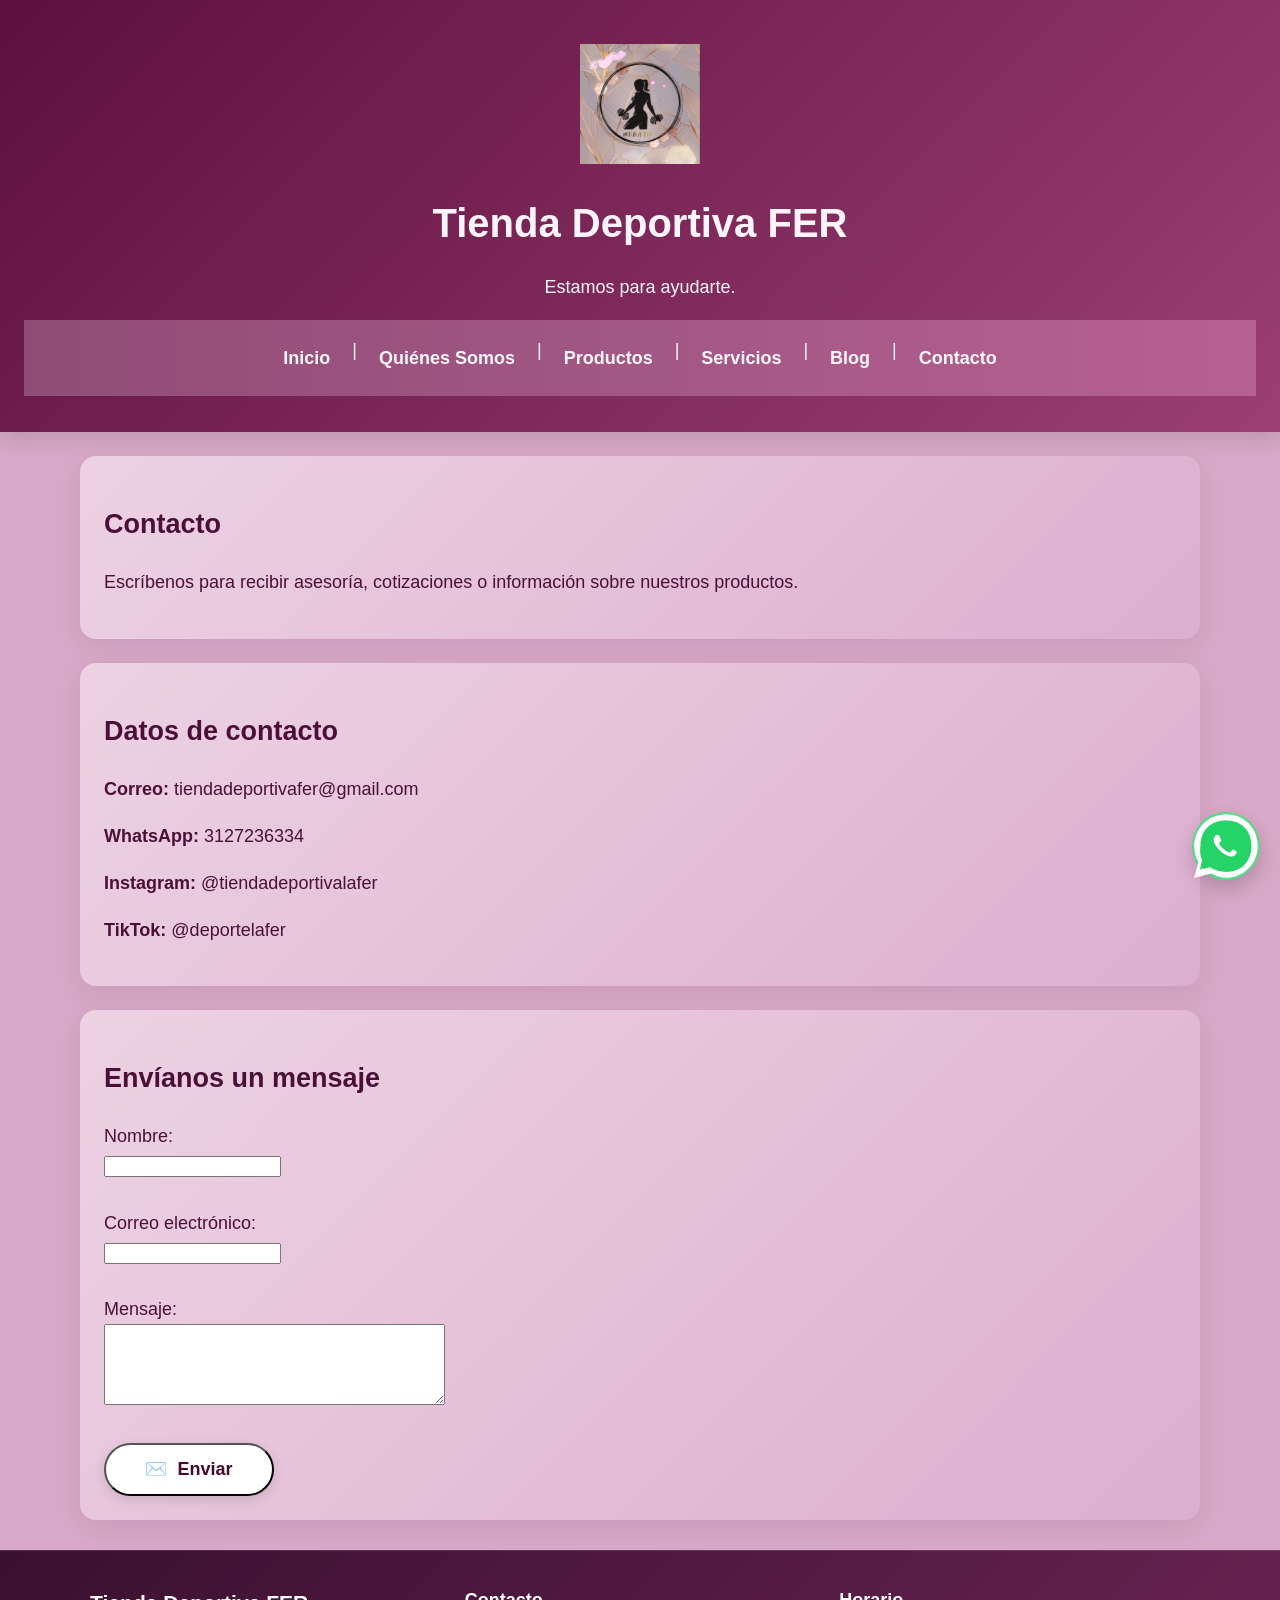
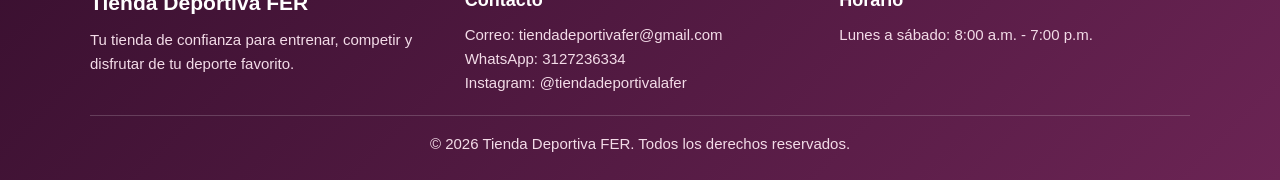
<file: contactos.html>
<!DOCTYPE html>
<html lang="es">
<head>
    <meta charset="UTF-8">
    <meta name="viewport" content="width=device-width, initial-scale=1.0">
    <title>Contacto - Tienda Deportiva FER</title>
    <link rel="stylesheet" href="/frontend/css/estilos.css">
</head>
<body>
    <header>
        <img src="/frontend/img/logo.jpeg" alt="Logo Tienda Deportiva FER" class="logo">
        <h1>Tienda Deportiva FER</h1>
        <p>Estamos para ayudarte.</p>
        <nav>
            <a href="index.html">Inicio</a> |
            <a href="quienes-somos.html">Quiénes Somos</a> |
            <a href="productos.html">Productos</a> |
            <a href="servicios.html">Servicios</a> |
            <a href="blog.html">Blog</a> |
            <a href="contacto.html">Contacto</a>
        </nav>
    </header>

    <main>
        <section class="page-hero">
            <h2>Contacto</h2>
            <p>Escríbenos para recibir asesoría, cotizaciones o información sobre nuestros productos.</p>
        </section>

        <section>
            <h2>Datos de contacto</h2>
            <p><strong>Correo:</strong> tiendadeportivafer@gmail.com</p>
            <p><strong>WhatsApp:</strong> 3127236334</p>
            <p><strong>Instagram:</strong> @tiendadeportivalafer</p>
            <p><strong>TikTok:</strong> @deportelafer</p>
        </section>

        <section>
            <h2>Envíanos un mensaje</h2>
            <form action="#" method="post">
                <label for="nombre">Nombre:</label><br>
                <input type="text" id="nombre" name="nombre" required><br><br>

                <label for="correo">Correo electrónico:</label><br>
                <input type="email" id="correo" name="correo" required><br><br>

                <label for="mensaje">Mensaje:</label><br>
                <textarea id="mensaje" name="mensaje" rows="5" cols="40" required></textarea><br><br>

                <button class="btn btn-primary" type="submit"><span class="btn-icon">✉️</span>Enviar</button>
            </form>
        </section>
    </main>


    <footer class="site-footer">
        <div class="footer-content">
            <div>
                <h3>Tienda Deportiva FER</h3>
                <p>Tu tienda de confianza para entrenar, competir y disfrutar de tu deporte favorito.</p>
            </div>
            <div>
                <h4>Contacto</h4>
                <ul>
                    <li>Correo: tiendadeportivafer@gmail.com</li>
                    <li>WhatsApp: 3127236334</li>
                    <li>Instagram: @tiendadeportivalafer</li>
                </ul>
            </div>
            <div>
                <h4>Horario</h4>
                <p>Lunes a sábado: 8:00 a.m. - 7:00 p.m.</p>
            </div>
        </div>
        <div class="footer-bottom">
            <p>© 2026 Tienda Deportiva FER. Todos los derechos reservados.</p>
        </div>
    </footer>

    <a href="https://wa.me/573127236334" class="social-button whatsapp" target="_blank">
        <img src="/frontend/img/whatsapp.svg" alt="WhatsApp">   
    </a>
</body>
</html>
</file>
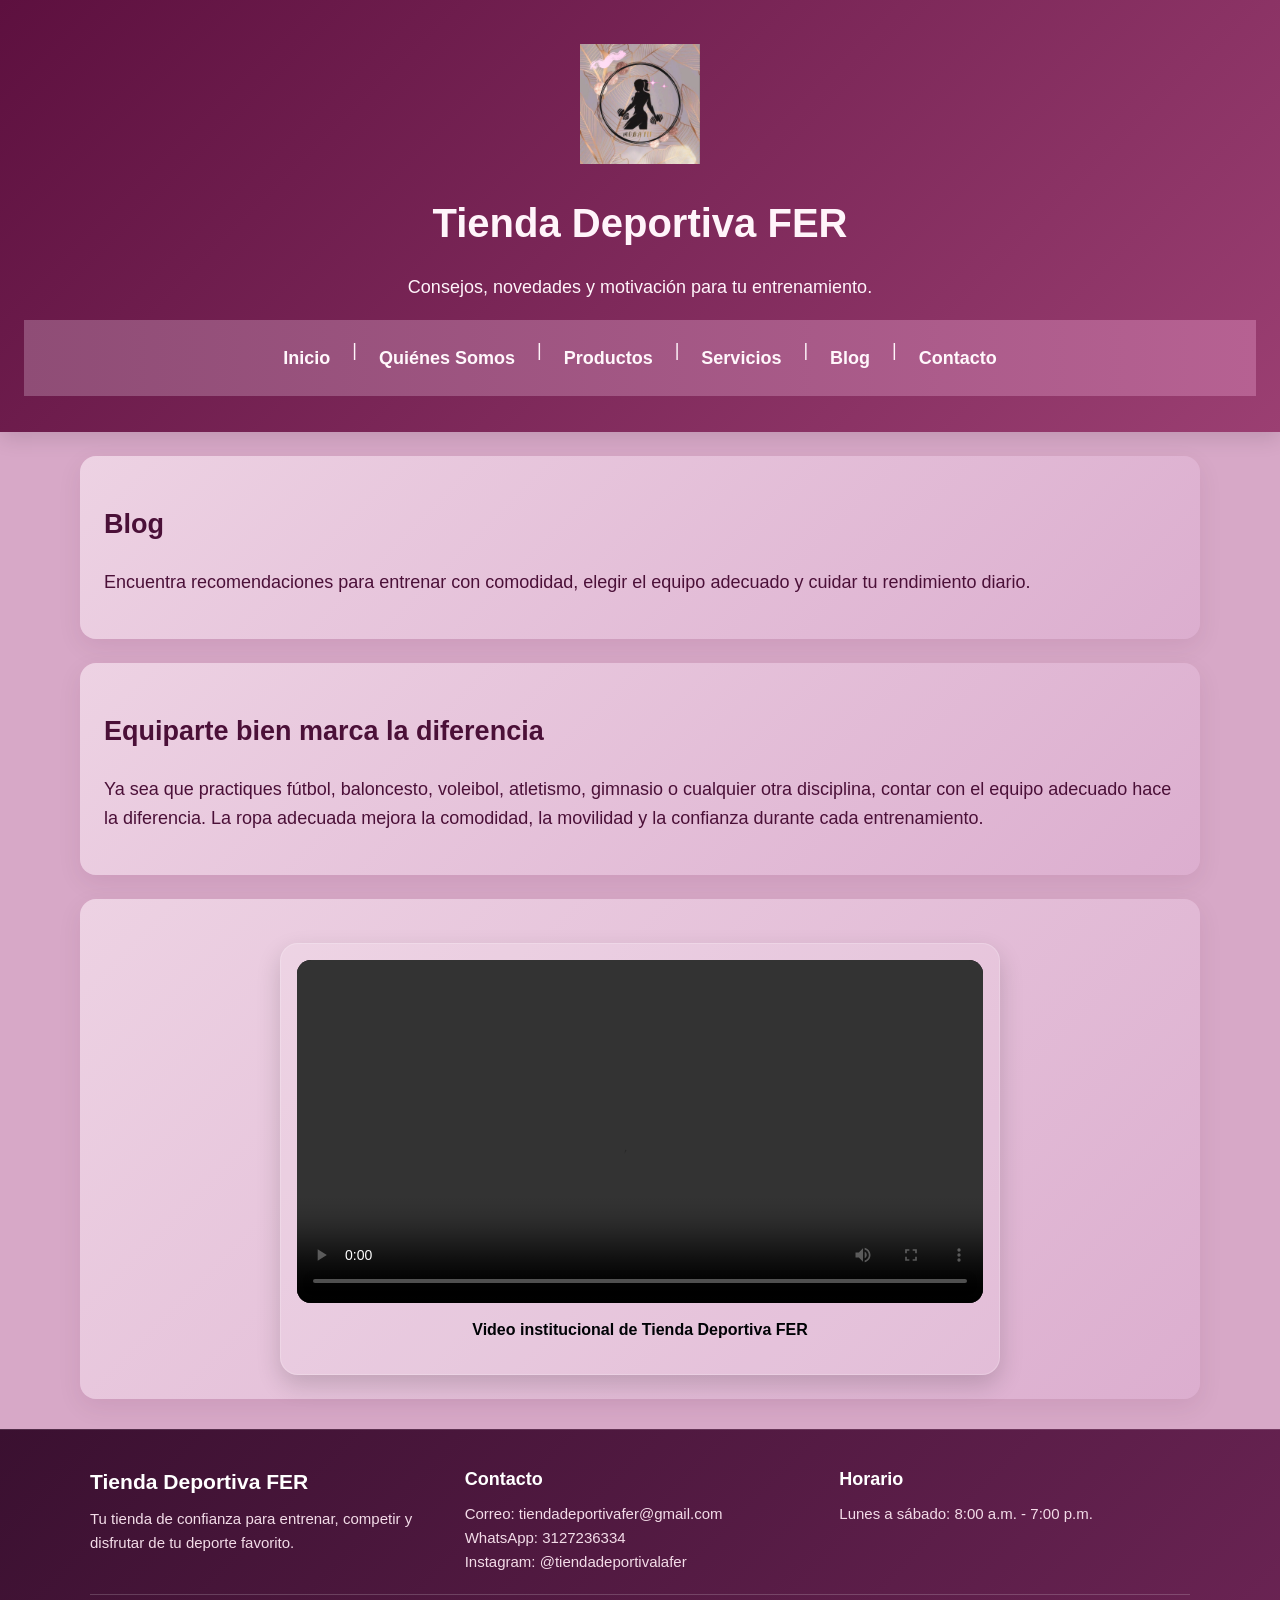
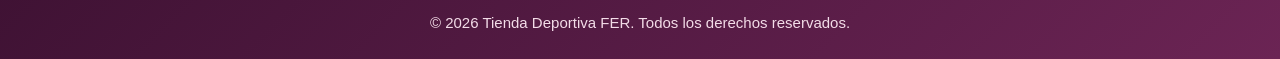
<file: frontend/pages/blog.html>
<!DOCTYPE html>
<html lang="es">
<head>
    <meta charset="UTF-8">
    <meta name="viewport" content="width=device-width, initial-scale=1.0">
    <title>Blog - Tienda Deportiva FER</title>
    <link rel="stylesheet" href="/frontend/css/estilos.css">
</head>
<body>
    <header>
        <img src="/frontend/img/logo.jpeg" alt="Logo Tienda Deportiva FER" class="logo">
        <h1>Tienda Deportiva FER</h1>
        <p>Consejos, novedades y motivación para tu entrenamiento.</p>
        <nav>
            <a href="index.html">Inicio</a> |
            <a href="quienes-somos.html">Quiénes Somos</a> |
            <a href="productos.html">Productos</a> |
            <a href="servicios.html">Servicios</a> |
            <a href="blog.html">Blog</a> |
            <a href="contacto.html">Contacto</a>
        </nav>
    </header>

    <main>
        <section class="page-hero">
            <h2>Blog</h2>
            <p>Encuentra recomendaciones para entrenar con comodidad, elegir el equipo adecuado y cuidar tu rendimiento diario.</p>
        </section>

        <section>
            <h2>Equiparte bien marca la diferencia</h2>
            <p>Ya sea que practiques fútbol, baloncesto, voleibol, atletismo, gimnasio o cualquier otra disciplina, contar con el equipo adecuado hace la diferencia. La ropa adecuada mejora la comodidad, la movilidad y la confianza durante cada entrenamiento.</p>
        </section>

        <section>
            <div class="video-container">
                <video controls>
                    <source src="/frontend/video.mp4" type="video/mp4">
                    Tu navegador no soporta la etiqueta de video.
                </video>
                <p class="video-caption">Video institucional de Tienda Deportiva FER</p>
            </div>
        </section>
    </main>

    <footer class="site-footer">
        <div class="footer-content">
            <div>
                <h3>Tienda Deportiva FER</h3>
                <p>Tu tienda de confianza para entrenar, competir y disfrutar de tu deporte favorito.</p>
            </div>
            <div>
                <h4>Contacto</h4>
                <ul>
                    <li>Correo: tiendadeportivafer@gmail.com</li>
                    <li>WhatsApp: 3127236334</li>
                    <li>Instagram: @tiendadeportivalafer</li>
                </ul>
            </div>
            <div>
                <h4>Horario</h4>
                <p>Lunes a sábado: 8:00 a.m. - 7:00 p.m.</p>
            </div>
        </div>
        <div class="footer-bottom">
            <p>© 2026 Tienda Deportiva FER. Todos los derechos reservados.</p>
        </div>
    </footer>
</body>
</html>
</file>
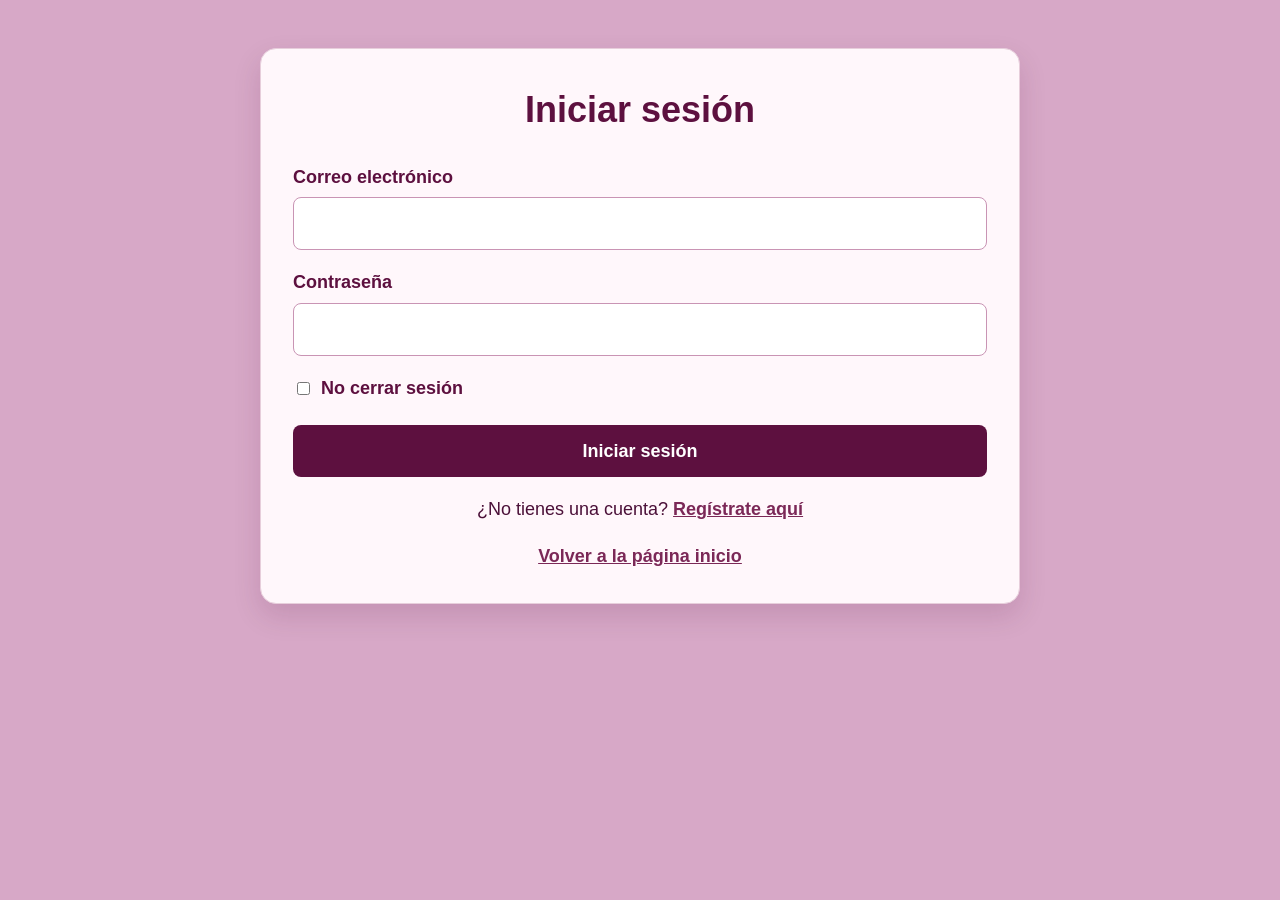
<file: frontend/pages/login.html>
<!DOCTYPE html>
<html lang="es">
<head>
    <meta charset="UTF-8">
    <meta name="viewport" content="width=device-width, initial-scale=1.0">
    <title>Iniciar sesión - Tienda Deportiva</title>
    <link rel="stylesheet" href="../css/estilos.css">
</head>
<body>
    <div class="container">
        <h1>Iniciar sesión</h1>

        <form id="loginForm">
            <div class="form-group">
                <label for="correo">Correo electrónico</label>
                <input type="email" id="correo" name="correo" required>
            </div>

            <div class="form-group">
                <label for="contrasena">Contraseña</label>
                <input type="password" id="contrasena" name="contrasena" required>
            </div>

            <label class="auth-options" for="remember">
                <input type="checkbox" id="remember" name="remember">
                No cerrar sesión
            </label>

            <button type="submit">Iniciar sesión</button>
            <p>¿No tienes una cuenta? <a href="registro.html">Regístrate aquí</a></p>
            <p><a href="index.html">Volver a la página inicio</a></p>
        </form>
    </div>

    <script>
    document.getElementById('loginForm').addEventListener('submit', async function(e) {
        e.preventDefault();

        const datos = {
            correo: document.getElementById('correo').value,
            contrasena: document.getElementById('contrasena').value
        };

        try {
            const respuesta = await fetch('http://localhost:3000/api/login', {
                method: 'POST',
                headers: {
                    'Content-Type': 'application/json'
                },
                body: JSON.stringify(datos)
            });

            const resultado = await respuesta.json();

            if (!respuesta.ok || !resultado.success) {
                alert(resultado.message || 'Correo o contraseña incorrectos.');
                return;
            }

            if (resultado.token) {
                localStorage.setItem('token', resultado.token);
            }

            alert('Inicio de sesión exitoso.');
            window.location.href = 'index.html';
        } catch (error) {
            console.error('Error:', error);
            alert('No se pudo conectar con el servidor.');
        }
    });
    </script>
</body>
</html>
</file>
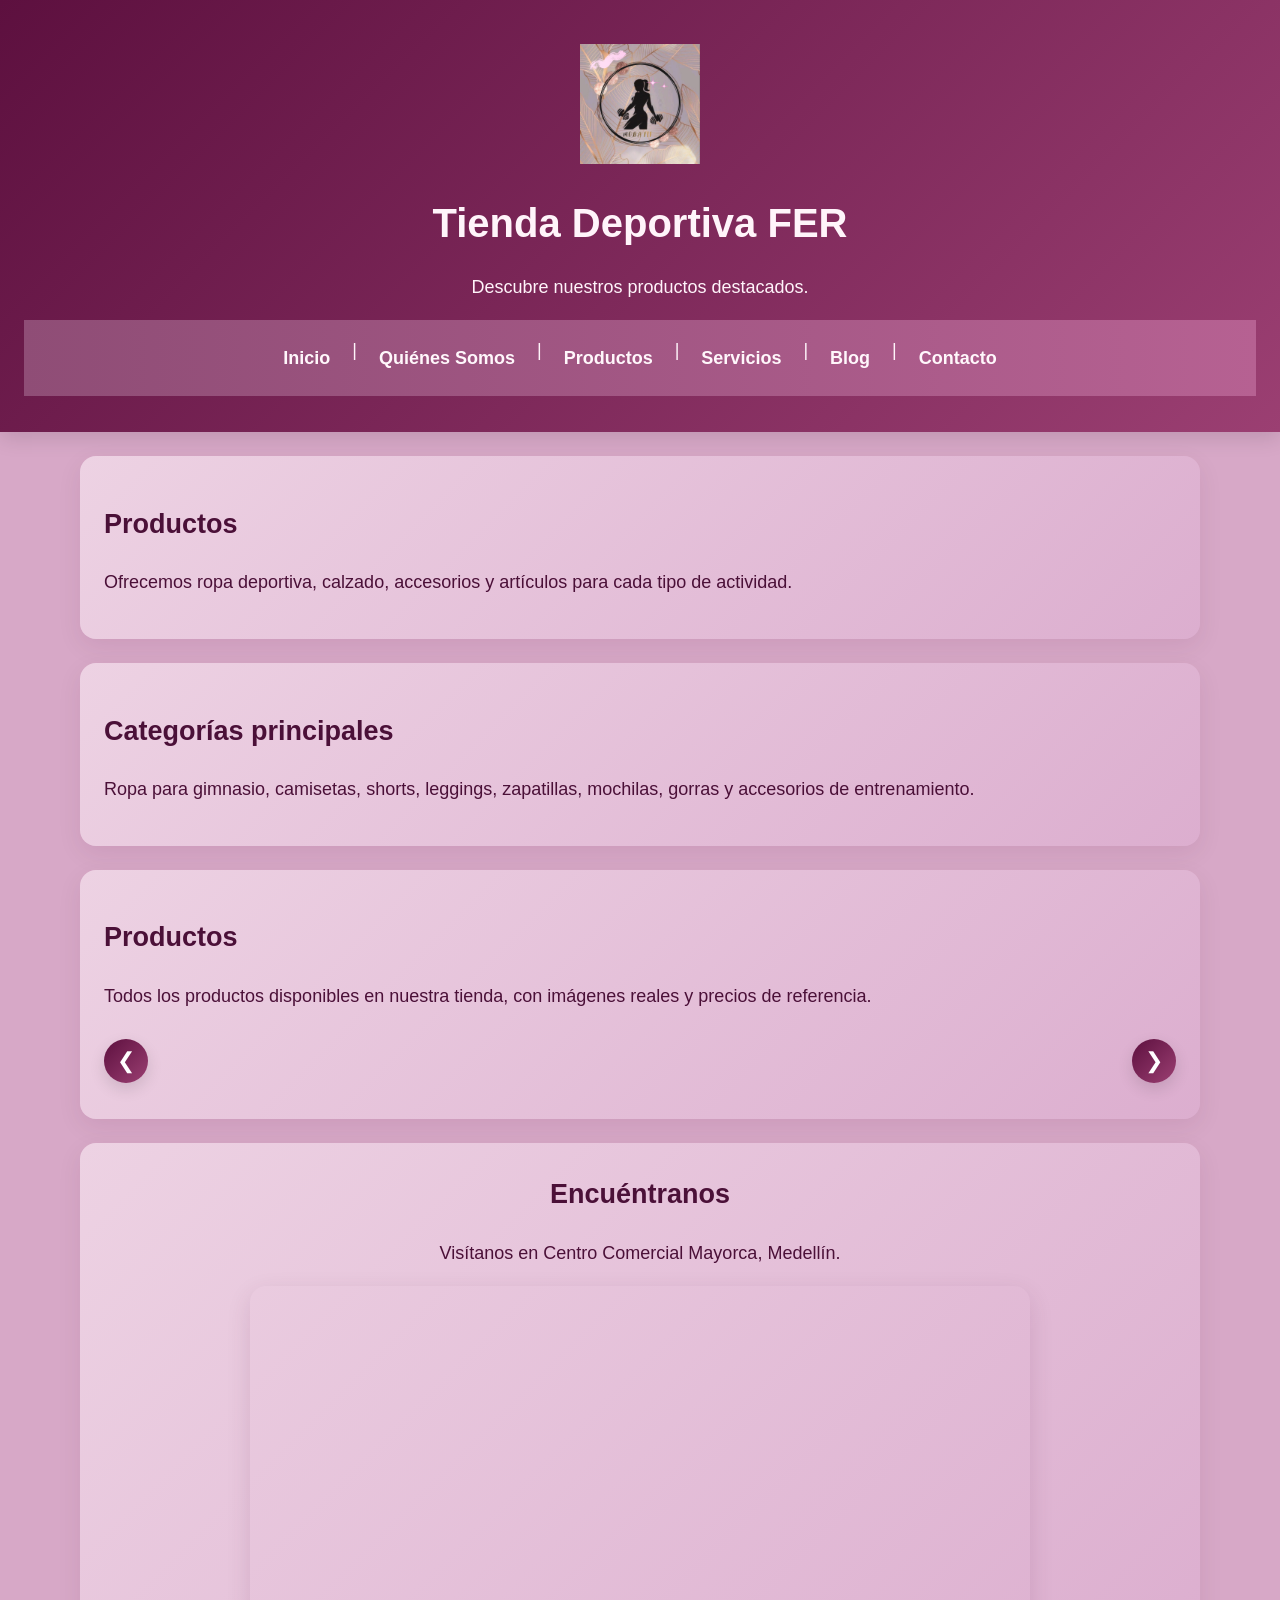
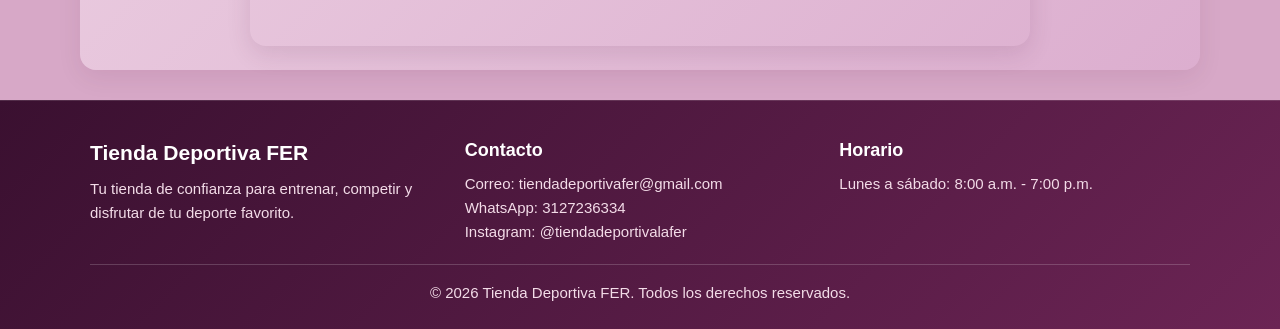
<file: frontend/pages/productos.html>
<!DOCTYPE html>
<html lang="es">
<head>
    <meta charset="UTF-8">
    <meta name="viewport" content="width=device-width, initial-scale=1.0">
    <title>Productos - Tienda Deportiva FER</title>
   <link rel="stylesheet" href="../css/estilos.css">

</head>
<body>
    <header>
    <img src="../img/logo.jpeg" alt="Logo Tienda Deportiva FER" class="logo">


        <h1>Tienda Deportiva FER</h1>
        <p>Descubre nuestros productos destacados.</p>
        <nav>
            <a href="index.html">Inicio</a> |
            <a href="quienes-somos.html">Quiénes Somos</a> |
            <a href="productos.html">Productos</a> |
            <a href="servicios.html">Servicios</a> |
            <a href="blog.html">Blog</a> |
            <a href="contacto.html">Contacto</a>
        </nav>
    </header>

    <main>
        <section class="page-hero">
            <h2>Productos</h2>
            <p>Ofrecemos ropa deportiva, calzado, accesorios y artículos para cada tipo de actividad.</p>
        </section>

        <section>
            <h2>Categorías principales</h2>
            <p>Ropa para gimnasio, camisetas, shorts, leggings, zapatillas, mochilas, gorras y accesorios de entrenamiento.</p>
        </section>

        <section>
            <h2>Productos</h2>
            <p>Todos los productos disponibles en nuestra tienda, con imágenes reales y precios de referencia.</p>
            <div class="productos-carousel-section">
                <div class="carousel-controls">
                    <button class="carousel-btn" id="prev-producto" type="button" aria-label="Producto anterior">&#10094;</button>
                    <div class="carousel-viewport">
                        <div class="carousel-track" id="carousel-track"></div>
                    </div>
                    <button class="carousel-btn" id="next-producto" type="button" aria-label="Siguiente producto">&#10095;</button>
                </div>
                <div class="carousel-dots" id="carousel-dots"></div>
            </div>
        </section>

    </main>

  <script>
const imagenesProductos = [
    'ima1.jpg',
    'ima2.jpg',
    'ima3.jpg',
    'ima4.jpg',
    'ima5.jpg',
    'ima6.jpg',
    'imag7.jpg',
    'imag8.jpg',
    'imag9.jpg',
    'imag10.jpg',
    'imag11.jpg',
    'imag12.jpg',
    'imag13.jpg',
    'imag14.jpg',
    'Imag15.jpg',
    'imag16.jpg',
    'imag17.jpg',
    'imag18.jpg',
    'imag19.jpg',
    'imag20.jpg',
    'imag21.jpg',
    'imag22.jpg',
    'imag24.jpg',
    'imag25.jpg',
    'imag26.jpg',
    'imag27.jpg',
    'imag28.jpg',
    'imag29.jpg',
    'imag30.jpg',
    'imag31.jpg',
    'imag32.jpg',
    'imag33.jpg',
    'imag34.jpg',
    'imag35.jpg',
    'imag36.jpg',
    'imag37.jpg',
    'imag38.jpg',
    'imag39.jpg',
    'imag40.jpg',
    'imag41.jpg',
    'imag42.jpg',
    'imag43.jpg',
    'imag44.jpg',
    'imag45.jpg',
    'imag46.jpg',
    'imag47.jpg',
    'imag48.jpg',
    'imag49.jpg',
    'imag50.jpg',
    'imag51.jpg',
    'imag52.jpg'
];

const preciosProductos = [
    120000, 130000, 85000, 160000, 180000, 68000,
    103000, 90000, 200000, 80000, 32000, 160000,
    25000, 170000, 98000, 112000, 40000, 60000,
    90000, 45000, 110000, 50000, 40000, 99000,
    190000, 92000, 78000, 103000, 88000, 130000,
    80000, 72000, 25000, 115000, 35000, 56000,
    95000, 122000, 32000, 76000, 50000, 118000,
    79000, 115000, 29900, 109000, 111000, 72000,
    35000, 93000, 47000
];

const nombresProductos = [
    'Conjunto 3 piezas',
    'Zapatillas JINTU',
    'Set dos piezas',
    'Zapatos Warrior',
    'Set completo',
    'Shorts de entrenamiento',
    'Conjunto Only',
    'Conjunto Fit',
    'Conjunto dama y caballero',
    'Uniforme Futbol',
    'Medias deportivas',
    'Set 3 piezas',
    'Tarro decorativo',
    'Set 6 piezas',
    'Conjunto Fashion',
    'Conjunto largo',
    'Falda short',
    'Licra y leggins ligera',
    'Uniforme de Futbol',
    'Camisilla deportiva',
    'Conjunto deportivo',
    'Buso deportivo',
    'Camisilla Filesh',
    'Set completo',
    'Set 8 piezas',
    'Polo deportivo',
    'Zapatos New Balance',
    'Zapatos Nike',
    'Zapatos Nike',
    'Zapatos New Balance',
    'Chompa',
    'Short y crop top',
    'Media Nike',
    'Conjunto de hombre completo',
    'Medias deportivas',
    'Sudadera Deportiva',
    'Uniforme de Futbol',
    'Uniforme de Futbol femenino',
    'Buso licrado con cierre',
    'Zapatos Jintu',
    'Conjuntos licrados',
    'Falda Short y buso',
    'Sudadera y chompa',
    'Set por 3',
    'Busos',
    'Zapatos Nike',
    'Zapatillas de paseo',
    'Set x3 fresca',
    'Termo',
    'Zapatos New Balance',
    'Zapatos Deportivos'
];

const contenedor = document.getElementById('galeria-productos');

if (contenedor) {

    imagenesProductos.forEach((archivo, index) => {

        const card = document.createElement('article');

        card.className = 'product-card';

        const nombreProducto =
            nombresProductos[index] || `Producto ${index + 1}`;

        card.innerHTML = `
            <img 
                src="../img/${archivo}" 
                alt="${nombreProducto}"
                class="producto-img"
            >

            <h3>${nombreProducto}</h3>

            <p class="precio">
                $ ${preciosProductos[index].toLocaleString('es-CO')}
            </p>

            <a class="btn btn-primary" href="contacto.html">
                Comprar ahora
            </a>
        `;

        contenedor.appendChild(card);
    });
}
</script>

    <section class="map-section">
        <h2>Encuéntranos</h2>
        <p>Visítanos en Centro Comercial Mayorca, Medellín.</p>
        <div class="map-wrapper">
            <iframe
                class="map-frame"
                src="https://www.google.com/maps/embed?pb=!1m18!1m12!1m3!1d3966.7680055035316!2d-75.60809022523672!3d6.16181719382539!2m3!1f0!2f0!3f0!3m2!1i1024!2i768!4f13.1!3m3!1m2!1s0x8e4683cc2769fda9%3A0x997386a695af1002!2sCentro%20Comercial%20Mayorca!5e0!3m2!1ses!2sco!4v1785700639080!5m2!1ses!2sco"
                allowfullscreen=""
                loading="lazy"
                referrerpolicy="strict-origin-when-cross-origin"
                title="Mapa de la tienda deportiva FER en Centro Comercial Mayorca">
            </iframe>
        </div>
    </section>

    <footer class="site-footer">
        <div class="footer-content">
            <div>
                <h3>Tienda Deportiva FER</h3>
                <p>Tu tienda de confianza para entrenar, competir y disfrutar de tu deporte favorito.</p>
            </div>
            <div>
                <h4>Contacto</h4>
                <ul>
                    <li>Correo: tiendadeportivafer@gmail.com</li>
                    <li>WhatsApp: 3127236334</li>
                    <li>Instagram: @tiendadeportivalafer</li>
                </ul>
            </div>
            <div>
                <h4>Horario</h4>
                <p>Lunes a sábado: 8:00 a.m. - 7:00 p.m.</p>
            </div>
        </div>
        <div class="footer-bottom">
            <p>© 2026 Tienda Deportiva FER. Todos los derechos reservados.</p>
        </div>
    </footer>
</body>
</html>
</file>
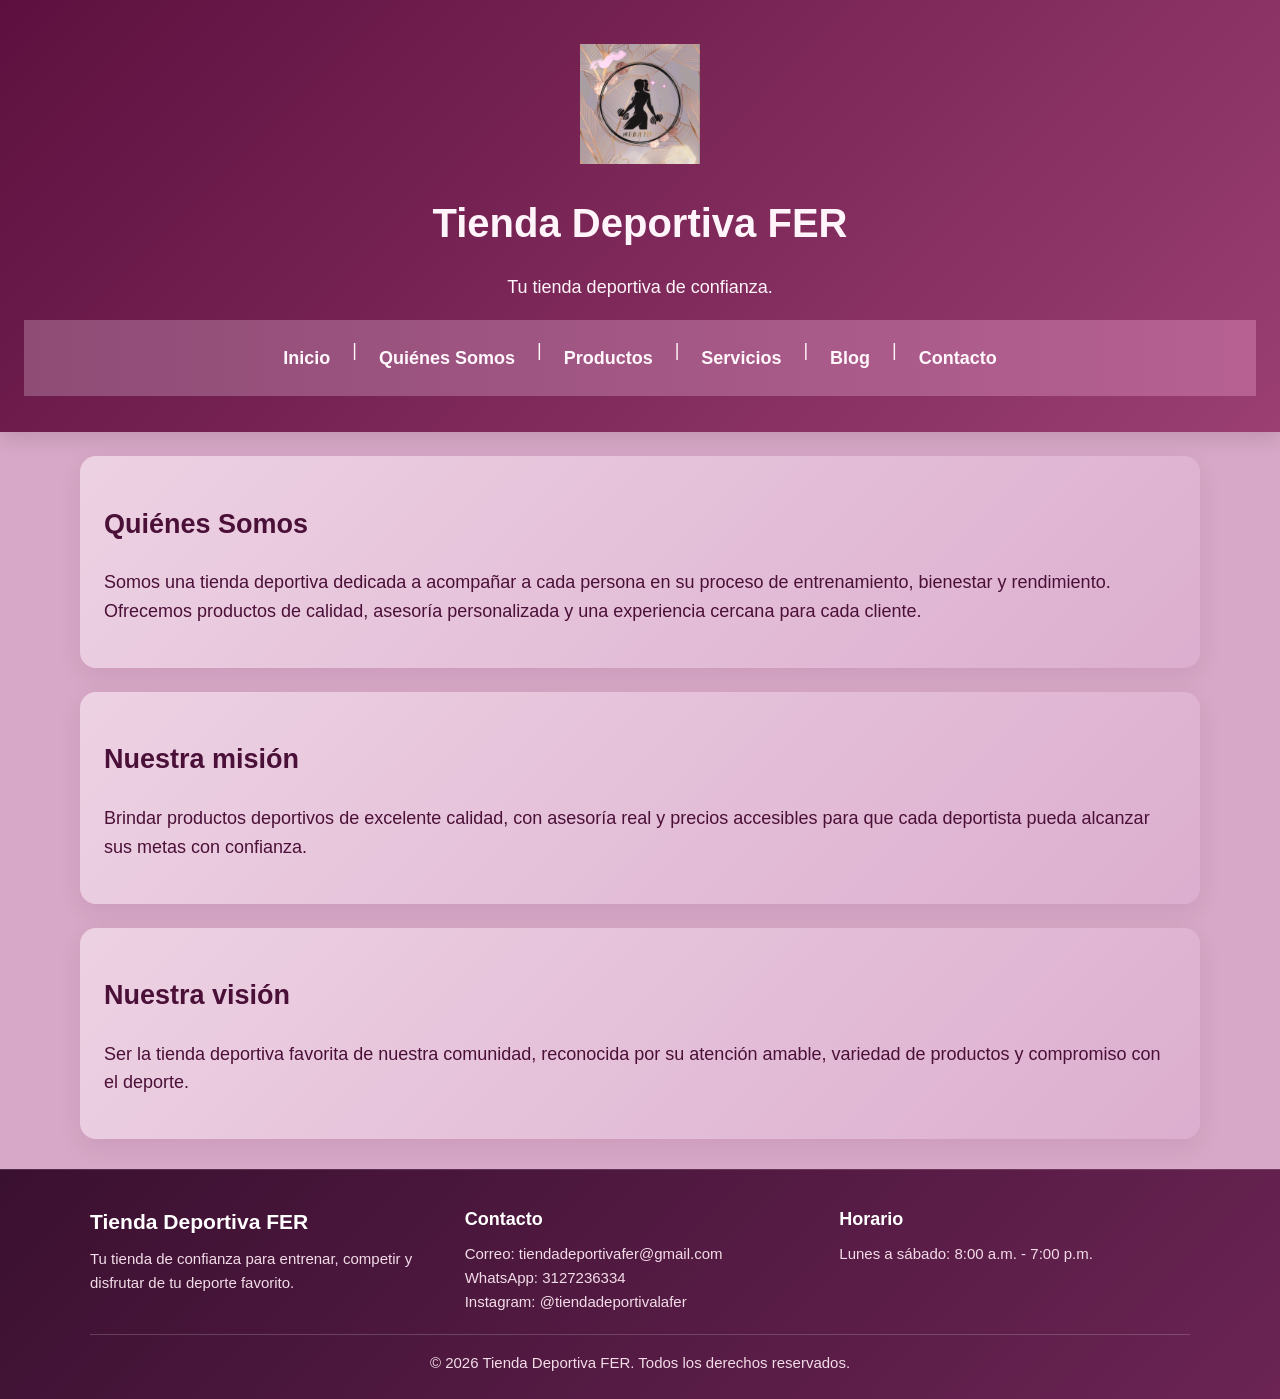
<file: frontend/pages/quienes-somos.html>
<!DOCTYPE html>
<html lang="es">
<head>
    <meta charset="UTF-8">
    <meta name="viewport" content="width=device-width, initial-scale=1.0">
    <title>Quiénes Somos - Tienda Deportiva FER</title>
    <link rel="stylesheet" href="/frontend/css/estilos.css">
</head>
<body>
    <header>
        <img src="/frontend/img/logo.jpeg" alt="Logo Tienda Deportiva FER" class="logo">
        <h1>Tienda Deportiva FER</h1>
        <p>Tu tienda deportiva de confianza.</p>
        <nav>
            <a href="index.html">Inicio</a> |
            <a href="quienes-somos.html">Quiénes Somos</a> |
            <a href="productos.html">Productos</a> |
            <a href="servicios.html">Servicios</a> |
            <a href="blog.html">Blog</a> |
            <a href="contacto.html">Contacto</a>
        </nav>
    </header>

    <main>
        <section class="page-hero">
            <h2>Quiénes Somos</h2>
            <p>Somos una tienda deportiva dedicada a acompañar a cada persona en su proceso de entrenamiento, bienestar y rendimiento. Ofrecemos productos de calidad, asesoría personalizada y una experiencia cercana para cada cliente.</p>
        </section>

        <section>
            <h2>Nuestra misión</h2>
            <p>Brindar productos deportivos de excelente calidad, con asesoría real y precios accesibles para que cada deportista pueda alcanzar sus metas con confianza.</p>
        </section>

        <section>
            <h2>Nuestra visión</h2>
            <p>Ser la tienda deportiva favorita de nuestra comunidad, reconocida por su atención amable, variedad de productos y compromiso con el deporte.</p>
        </section>
    </main>

    <footer class="site-footer">
        <div class="footer-content">
            <div>
                <h3>Tienda Deportiva FER</h3>
                <p>Tu tienda de confianza para entrenar, competir y disfrutar de tu deporte favorito.</p>
            </div>
            <div>
                <h4>Contacto</h4>
                <ul>
                    <li>Correo: tiendadeportivafer@gmail.com</li>
                    <li>WhatsApp: 3127236334</li>
                    <li>Instagram: @tiendadeportivalafer</li>
                </ul>
            </div>
            <div>
                <h4>Horario</h4>
                <p>Lunes a sábado: 8:00 a.m. - 7:00 p.m.</p>
            </div>
        </div>
        <div class="footer-bottom">
            <p>© 2026 Tienda Deportiva FER. Todos los derechos reservados.</p>
        </div>
    </footer>
</body>
</html>
</file>
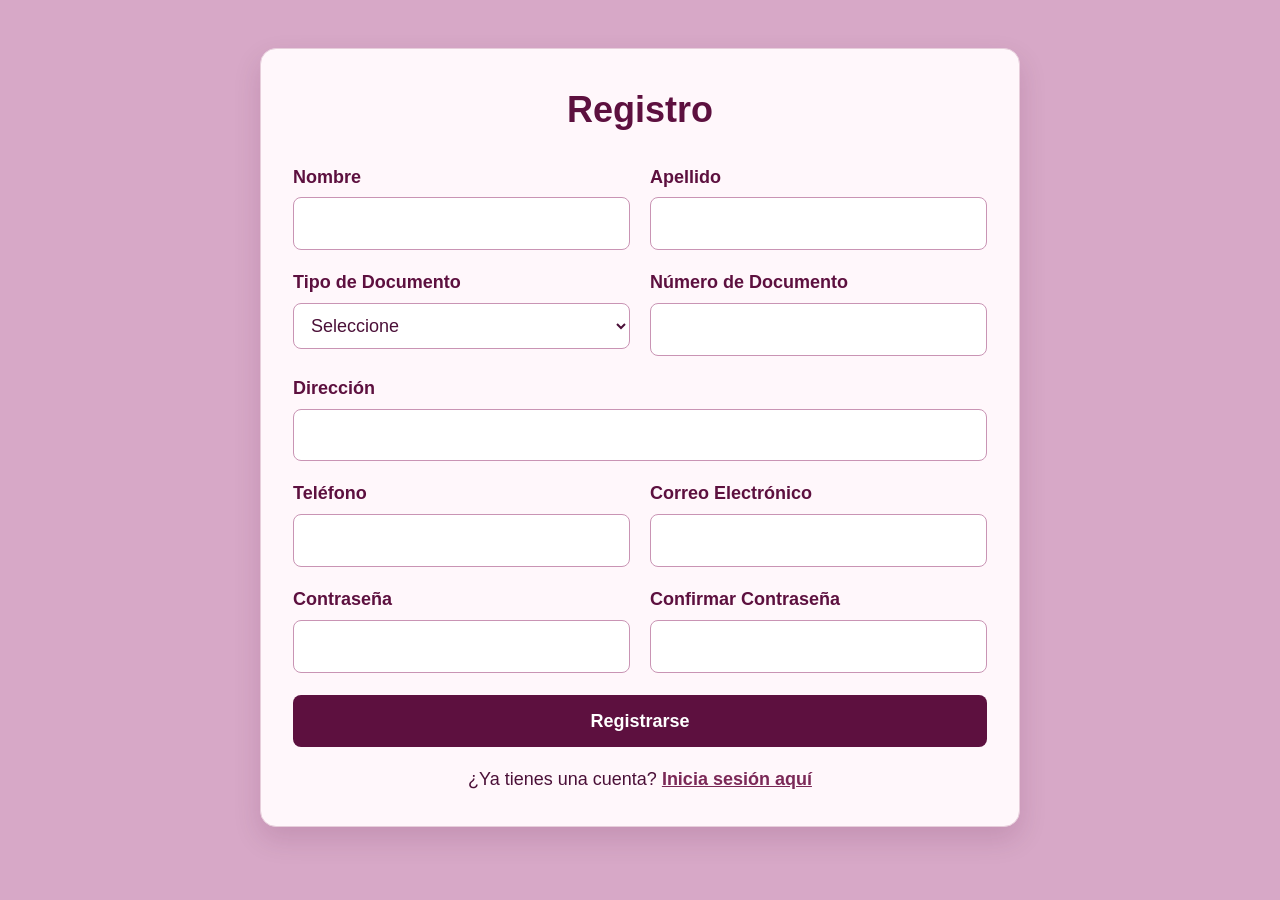
<file: frontend/pages/registro.html>
<!DOCTYPE html>
<html lang="es">
<head>
    <meta charset="utf-8">
    <meta name="viewport" content="width=device-width, initial-scale=1">
    <title>Registro - Tienda Deportiva</title>
    <link rel="stylesheet" href="../css/estilos.css">
</head>

<body>

    <div class="container">

        <h1>Registro</h1>

        <form id="registroForm"
             action="../../backend/basededatos/guardar_cliente.php"
              method="POST">

            <div class="form-row">

                <div class="form-group">
                    <label for="nombre">Nombre</label>
                    <input
                        type="text"
                        id="nombre"
                        name="nombre"
                        required
                    >
                </div>

                <div class="form-group">
                    <label for="apellido">Apellido</label>
                    <input
                        type="text"
                        id="apellido"
                        name="apellido"
                        required
                    >
                </div>

            </div>


            <div class="form-row">

                <div class="form-group">

                    <label for="tipoDocumento">
                        Tipo de Documento
                    </label>

                    <select
                        id="tipoDocumento"
                        name="tipo_documento"
                        required
                    >

                        <option value="">
                            Seleccione
                        </option>

                        <option value="CC">
                            Cédula de ciudadanía
                        </option>

                        <option value="TI">
                            Tarjeta de identidad
                        </option>

                        <option value="CE">
                            Cédula de extranjería
                        </option>

                        <option value="Pasaporte">
                            Pasaporte
                        </option>

                    </select>

                </div>


                <div class="form-group">

                    <label for="numeroDocumento">
                        Número de Documento
                    </label>

                    <input
                        type="text"
                        id="numeroDocumento"
                        name="numero_documento"
                        required
                    >

                </div>

            </div>


            <div class="form-group">

                <label for="direccion">
                    Dirección
                </label>

                <input
                    type="text"
                    id="direccion"
                    name="direccion"
                    required
                >

            </div>


            <div class="form-row">

                <div class="form-group">

                    <label for="telefono">
                        Teléfono
                    </label>

                    <input
                        type="text"
                        id="telefono"
                        name="telefono"
                        required
                    >

                </div>


                <div class="form-group">

                    <label for="correo">
                        Correo Electrónico
                    </label>

                    <input
                        type="email"
                        id="correo"
                        name="correo_electronico"
                        required
                    >

                </div>

            </div>


            <div class="form-row">

                <div class="form-group">

                    <label for="contrasena">
                        Contraseña
                    </label>

                    <input
                        type="password"
                        id="contrasena"
                        name="contrasena"
                        required
                    >

                </div>


                <div class="form-group">

                    <label for="confirmarContrasena">
                        Confirmar Contraseña
                    </label>

                    <input
                        type="password"
                        id="confirmarContrasena"
                        name="confirmar_contrasena"
                        required
                    >

                </div>

            </div>


            <button type="submit">
                Registrarse
            </button>

        </form>


        <p>
            ¿Ya tienes una cuenta?
            <a href="login.html">
                Inicia sesión aquí
            </a>
        </p>

    </div>

</body>
</html>
</file>
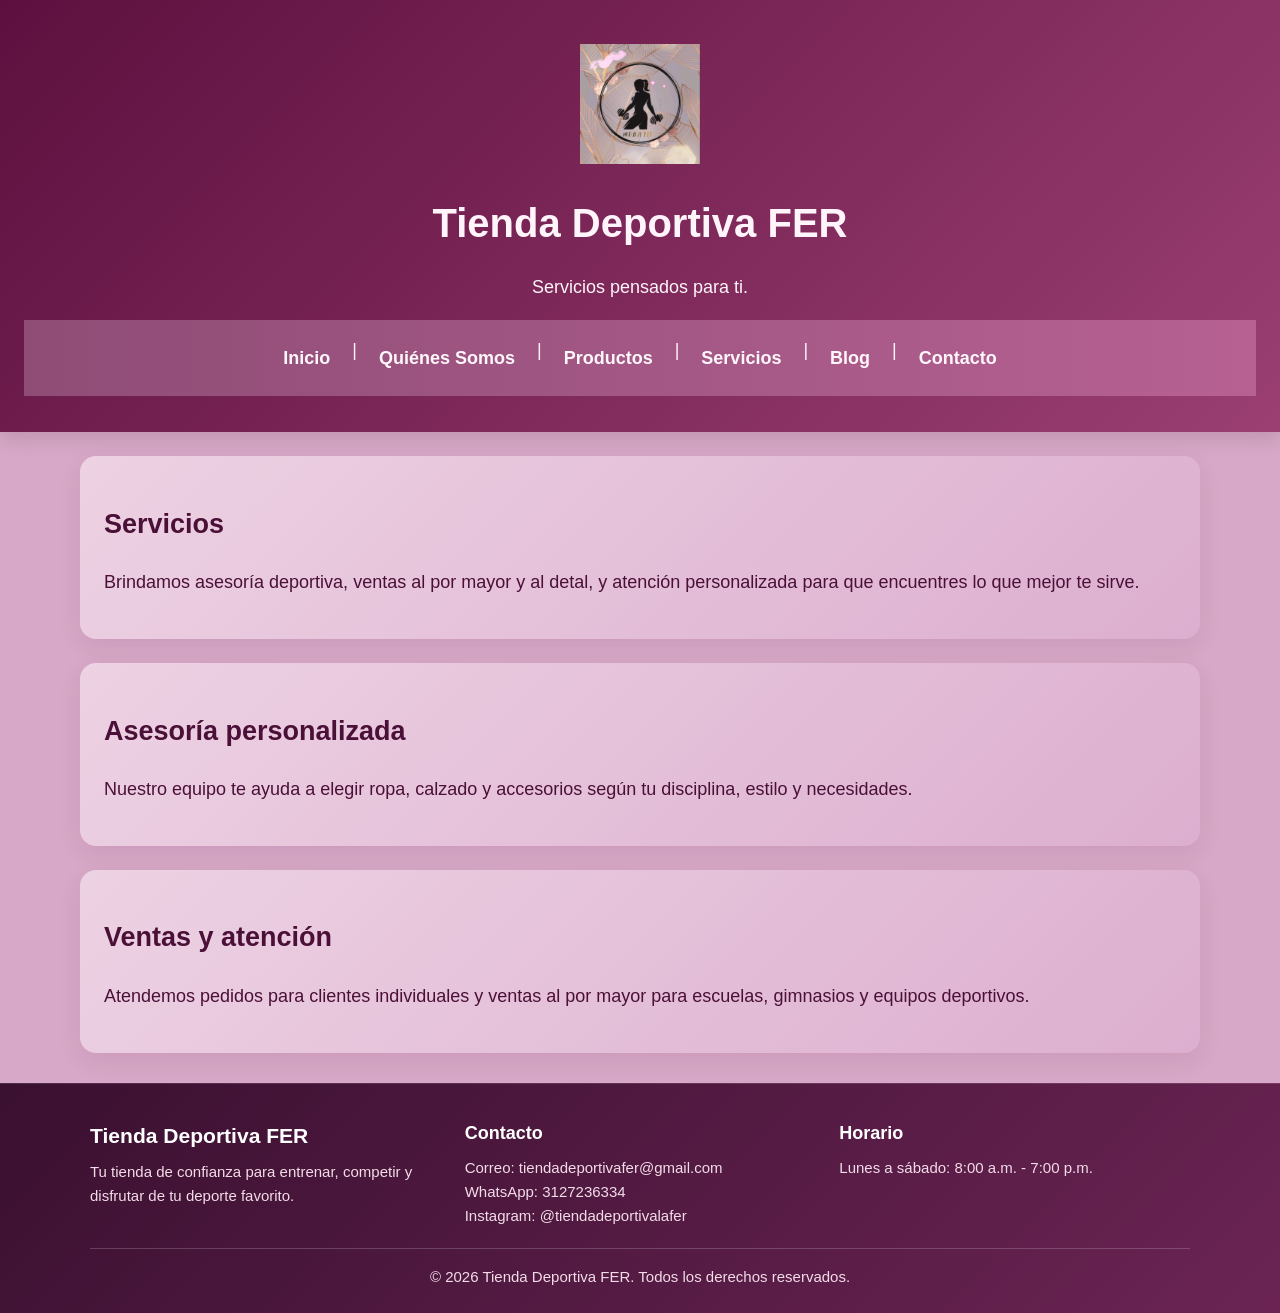
<file: frontend/pages/servicios.html>
<!DOCTYPE html>
<html lang="es">
<head>
    <meta charset="UTF-8">
    <meta name="viewport" content="width=device-width, initial-scale=1.0">
    <title>Servicios - Tienda Deportiva FER</title>
    <link rel="stylesheet" href="/frontend/css/estilos.css">
</head>
<body>
    <header>
        <img src="/frontend/img/logo.jpeg" alt="Logo Tienda Deportiva FER" class="logo">
        <h1>Tienda Deportiva FER</h1>
        <p>Servicios pensados para ti.</p>
        <nav>
            <a href="index.html">Inicio</a> |
            <a href="quienes-somos.html">Quiénes Somos</a> |
            <a href="productos.html">Productos</a> |
            <a href="servicios.html">Servicios</a> |
            <a href="blog.html">Blog</a> |
            <a href="contacto.html">Contacto</a>
        </nav>
    </header>

    <main>
        <section class="page-hero">
            <h2>Servicios</h2>
            <p>Brindamos asesoría deportiva, ventas al por mayor y al detal, y atención personalizada para que encuentres lo que mejor te sirve.</p>
        </section>

        <section>
            <h2>Asesoría personalizada</h2>
            <p>Nuestro equipo te ayuda a elegir ropa, calzado y accesorios según tu disciplina, estilo y necesidades.</p>
        </section>

        <section>
            <h2>Ventas y atención</h2>
            <p>Atendemos pedidos para clientes individuales y ventas al por mayor para escuelas, gimnasios y equipos deportivos.</p>
        </section>
    </main>

    <footer class="site-footer">
        <div class="footer-content">
            <div>
                <h3>Tienda Deportiva FER</h3>
                <p>Tu tienda de confianza para entrenar, competir y disfrutar de tu deporte favorito.</p>
            </div>
            <div>
                <h4>Contacto</h4>
                <ul>
                    <li>Correo: tiendadeportivafer@gmail.com</li>
                    <li>WhatsApp: 3127236334</li>
                    <li>Instagram: @tiendadeportivalafer</li>
                </ul>
            </div>
            <div>
                <h4>Horario</h4>
                <p>Lunes a sábado: 8:00 a.m. - 7:00 p.m.</p>
            </div>
        </div>
        <div class="footer-bottom">
            <p>© 2026 Tienda Deportiva FER. Todos los derechos reservados.</p>
        </div>
    </footer>
</body>
</html>
</file>
<file: frontend/css/estilos.css>
/* Diseño general de la página */

* {
    box-sizing: border-box;
}

body{
    margin:0;
    font-family:"Segoe UI", Tahoma, Geneva, Verdana, sans-serif;
    font-size:18px;
    line-height:1.6;
    background:#d7a8c7;
    color:#4b1038;
}

/* Formularios de acceso y registro */
.container {
    width: min(100% - 32px, 760px);
    margin: 48px auto;
    padding: 32px;
    background: #fff7fb;
    border: 1px solid #e7cedb;
    border-radius: 16px;
    box-shadow: 0 12px 28px rgba(76, 16, 56, 0.14);
}

.container h1 {
    margin: 0 0 24px;
    color: #5d103f;
    text-align: center;
}

.form-row {
    display: grid;
    grid-template-columns: repeat(2, minmax(0, 1fr));
    gap: 20px;
}

.form-group {
    display: flex;
    flex-direction: column;
    gap: 6px;
    margin-bottom: 18px;
}

.form-group label,
.container form > label {
    color: #5d103f;
    font-weight: 600;
}

.form-group input,
.form-group select,
.container form > input {
    width: 100%;
    padding: 11px 13px;
    border: 1px solid #c994b4;
    border-radius: 8px;
    background: #fff;
    color: #4b1038;
    font: inherit;
}

.form-group input:focus,
.form-group select:focus,
.container form > input:focus {
    outline: 3px solid rgba(155, 63, 114, 0.2);
    border-color: #9b3f72;
}

.container button {
    width: 100%;
    margin-top: 4px;
    padding: 12px 18px;
    border: 0;
    border-radius: 8px;
    background: #5d103f;
    color: #fff;
    font: inherit;
    font-weight: 700;
    cursor: pointer;
    transition: background 0.2s ease, transform 0.2s ease;
}

.container button:hover {
    background: #9b3f72;
    transform: translateY(-1px);
}

.container p {
    margin: 18px 0 0;
    text-align: center;
}

.container a {
    color: #7b2857;
    font-weight: 600;
}

.auth-options {
    display: flex;
    align-items: center;
    gap: 8px;
    margin: 4px 0 18px;
}

.auth-options input {
    accent-color: #5d103f;
}

@media (max-width: 600px) {
    .container {
        margin: 24px auto;
        padding: 24px 18px;
    }

    .form-row {
        grid-template-columns: 1fr;
        gap: 0;
    }
}


/* Encabezado principal */

header{
    background:linear-gradient(135deg, #5d103f, #9b3f72);
    color:#fff4fa;
    text-align:center;
    padding:44px 24px 36px;
    box-shadow:0 6px 20px rgba(0,0,0,0.12);
}

.logo {
    width: 120px;
    height: 120px;
    object-fit: contain;
    display: block;
    margin: 0 auto 10px;
}


/* Título */

header h1{

    font-size:40px;
    margin-bottom:10px;

}


/* Menú de navegación */

nav{
    background:linear-gradient(90deg, #8f4d76, #b66192);
    padding:16px 24px;
    display:flex;
    justify-content:center;
    flex-wrap:wrap;
    gap:10px;
}

nav a{
    color:#fff7fb;
    text-decoration:none;
    padding:8px 12px;
    border-radius:999px;
    font-size:18px;
    font-weight:600;
    transition:background 0.2s ease, color 0.2s ease;
}

nav a:hover{
    background:rgba(255,255,255,0.16);
    color:#ffdce9;
}

/* Galería de productos */
.galeria-productos {
    display: grid;
    grid-template-columns: repeat(auto-fit, minmax(220px, 1fr));
    gap: 18px;
    padding: 10px 0;
}

.productos-carousel-section {
    padding: 10px 0 0;
}

.carousel-controls {
    display: flex;
    align-items: center;
    gap: 12px;
}

.carousel-viewport {
    overflow: hidden;
    flex: 1;
    border-radius: 16px;
}

.carousel-track {
    display: flex;
    transition: transform 0.4s ease;
}

.carousel-btn {
    border: none;
    background: linear-gradient(135deg, #5d103f, #9b3f72);
    color: #fff;
    width: 44px;
    height: 44px;
    border-radius: 50%;
    font-size: 22px;
    cursor: pointer;
    box-shadow: 0 6px 16px rgba(0, 0, 0, 0.12);
}

.carousel-btn:hover {
    transform: scale(1.03);
}

.carousel-dots {
    display: flex;
    justify-content: center;
    gap: 8px;
    margin-top: 12px;
}

.dot {
    width: 11px;
    height: 11px;
    border-radius: 50%;
    background: #d2a4bf;
    border: none;
    cursor: pointer;
    padding: 0;
}

.dot.active {
    background: #5d103f;
}

.product-card {
    background: #fff;
    border: 1px solid #e7cedb;
    border-radius: 16px;
    padding: 16px;
    box-shadow: 0 8px 20px rgba(76, 16, 56, 0.08);
    display: flex;
    flex-direction: column;
    gap: 10px;
    min-width: 100%;
}

.product-card img {
    width: 100%;
    height: 220px;
    object-fit: contain;
    object-position: center;
    border-radius: 12px;
    background-color: #f2dce9;
    padding: 8px;
}

.product-card h3 {
    margin: 0;
    color: #420a31;
}

.product-card p {
    margin: 0;
    color: #6a3554;
    font-size: 16px;
}

.product-card .btn {
    width: 100%;
    margin-top: auto;
}

.map-section {
    text-align: center;
    padding-top: 8px;
}

.map-wrapper {
    width: 100%;
    max-width: 780px;
    margin: 16px auto 0;
    border-radius: 16px;
    overflow: hidden;
    box-shadow: 0 8px 24px rgba(76, 16, 56, 0.12);
}

.map-frame {
    width: 100%;
    height: 360px;
    border: 0;
    display: block;
}

@media (max-width: 768px) {
    .map-frame {
        height: 280px;
    }
}

/* Secciones */

section{
    background:linear-gradient(135deg, #edd2e3, #dcaecf);
    color:#4b1038;
    margin:24px auto;
    padding:24px;
    border-radius:16px;
    box-shadow:0 8px 24px rgba(76,16,56,0.08);
    max-width:1120px;
}

.hero {
    display: grid;
    grid-template-columns: 1.2fr 0.8fr;
    gap: 20px;
    align-items: center;
    background: linear-gradient(135deg, #5b103d, #a43f74);
    color: #fff;
    padding: 32px;
    border-radius: 20px;
    box-shadow: 0 12px 30px rgba(0,0,0,0.16);
}

.hero-content h2 {
    color: #fff;
    margin-top: 0;
    font-size: 32px;
}

.hero-badge {
    display: inline-block;
    background: rgba(255,255,255,0.2);
    padding: 6px 12px;
    border-radius: 999px;
    font-size: 14px;
    margin-bottom: 8px;
}

.hero-actions {
    display: flex;
    gap: 12px;
    flex-wrap: wrap;
    margin-top: 16px;
}

.btn {
    display: inline-flex;
    align-items: center;
    justify-content: center;
    gap: 10px;
    padding: 14px 22px;
    min-width: 170px;
    border-radius: 999px;
    text-decoration: none;
    font-weight: bold;
    font-size: 18px;
    line-height: 1.2;
    box-shadow: 0 4px 12px rgba(0,0,0,0.12);
    transition: transform 0.2s ease, box-shadow 0.2s ease;
}

.btn:hover {
    transform: translateY(-2px);
    box-shadow: 0 6px 16px rgba(0,0,0,0.16);
}

.btn-icon {
    display: inline-flex;
    align-items: center;
    justify-content: center;
}

.btn-primary {
    background: #fff;
    color: #420a31;
}

.btn-secondary {
    background: transparent;
    color: #fff;
    border: 1px solid #fff;
}

.hero-panel {
    background: rgba(255,255,255,0.14);
    border-radius: 16px;
    padding: 14px;
    backdrop-filter: blur(4px);
}

.hero-panel img {
    width: 100%;
    height: 220px;
    object-fit: cover;
    border-radius: 12px;
}

.hero-panel-info {
    margin-top: 10px;
}

.benefits-section {
    background: #f6e9f1;
    border: 1px solid #d8b5c7;
}

.benefits-grid {
    display: grid;
    grid-template-columns: repeat(auto-fit, minmax(200px, 1fr));
    gap: 14px;
    margin-top: 14px;
}

.benefit-card {
    background: #fff;
    padding: 16px;
    border-radius: 14px;
    box-shadow: 0 6px 16px rgba(0,0,0,0.08);
    border: 1px solid #e7cedb;
}

.benefit-card h3 {
    margin-top: 0;
    color: #420a31;
}

.paginas-individuales {
    background: #f5e7ef;
    border: 1px solid #d9b8cc;
}

.paginas-grid {
    display: grid;
    grid-template-columns: repeat(auto-fit, minmax(180px, 1fr));
    gap: 14px;
    margin-top: 16px;
}

.page-card {
    display: block;
    padding: 16px;
    text-align: center;
    background: linear-gradient(135deg, #420a31, #6f144d);
    color: #ffffff;
    text-decoration: none;
    border-radius: 12px;
    font-weight: bold;
    box-shadow: 0 6px 14px rgba(0,0,0,0.12);
    transition: transform 0.2s ease, box-shadow 0.2s ease;
}

.page-card:hover {
    background: linear-gradient(135deg, #5f0f3f, #8a235e);
    transform: translateY(-2px);
    box-shadow: 0 8px 18px rgba(0,0,0,0.16);
}

section#blog p {
    text-align: center;
    white-space: pre-wrap;
}

.video-container {
    width: 100%;
    max-width: 720px;
    margin: 20px auto 0;
    padding: 16px;
    background: rgba(255, 255, 255, 0.14);
    border: 1px solid rgba(255, 255, 255, 0.2);
    border-radius: 18px;
    box-shadow: 0 10px 24px rgba(0, 0, 0, 0.16);
}

.video-container video {
    width: 100%;
    max-height: 420px;
    height: auto;
    display: block;
    border-radius: 14px;
    background-color: #000;
    object-fit: contain;
}

.video-caption {
    margin-top: 14px;
    color: #010306;
    font-size: 16px;
    text-align: center;
    font-weight: 600;
}

h2{

    color:#4b1038;

}

.site-footer {
    background: linear-gradient(135deg, #3a1030, #6b2454);
    color: #f5e7ef;
    padding: 36px 24px 24px;
    margin-top: 30px;
    box-shadow: inset 0 1px 0 rgba(255,255,255,0.12);
}

.footer-content {
    max-width: 1100px;
    margin: 0 auto;
    display: grid;
    grid-template-columns: repeat(auto-fit, minmax(220px, 1fr));
    gap: 24px;
}

.site-footer h3,
.site-footer h4 {
    margin: 0 0 8px;
    color: #ffffff;
}

.site-footer p,
.site-footer li {
    margin: 0;
    font-size: 15px;
    line-height: 1.6;
    color: #f3dce8;
}

.site-footer ul {
    list-style: none;
    padding: 0;
    margin: 0;
}

.footer-bottom {
    max-width: 1100px;
    margin: 20px auto 0;
    padding-top: 16px;
    border-top: 1px solid rgba(255, 255, 255, 0.18);
    text-align: center;
    font-size: 14px;
}
.whatsapp,
.facebook,
.instagram {
    position: fixed;
    right: 20px;
    width: 68px;
    height: 68px;
    border-radius: 50%;
    color: white;
    font-size: 32px;
    display: flex;
    justify-content: center;
    align-items: center;
    text-decoration: none;
    box-shadow: 0 8px 18px rgba(0, 0, 0, 0.18);
    border: 2px solid rgba(255,255,255,0.2);
}

/* WhatsApp */
.whatsapp {
    bottom: 20px;
    background-color: #25D366;
}

/* Facebook */
.facebook {
    bottom: 90px;
    background-color: #1877F2;
}

/* Instagram */
.instagram {
    bottom: 160px;
    background: linear-gradient(45deg, #feda75, #d62976, #4f5bd5);
}

.social-icon {
    width: 34px;
    height: 34px;
    object-fit: contain;
}

.whatsapp:hover,
.facebook:hover,
.instagram:hover {
    transform: scale(1.1);
}
</file>
